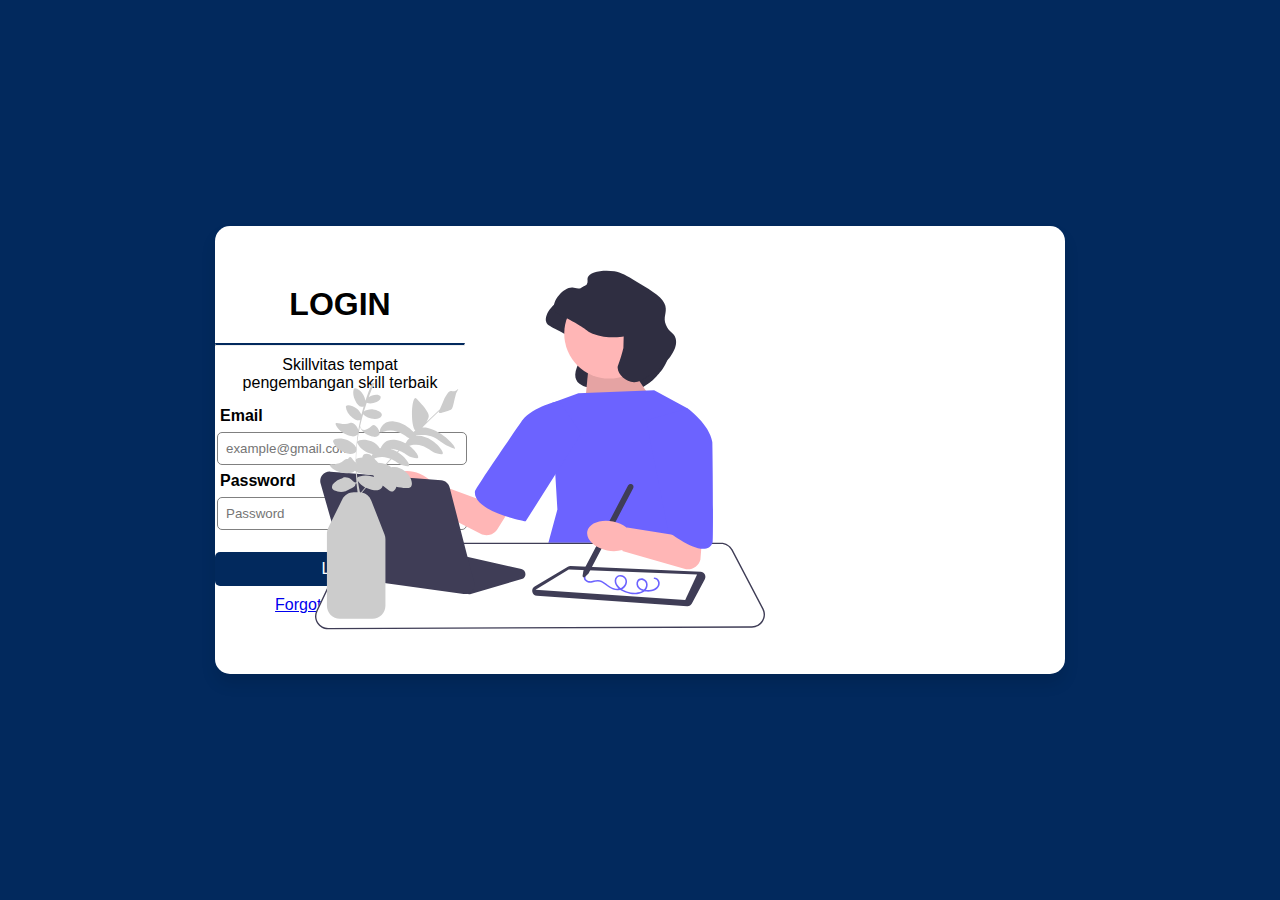
<file: php/login.html>
<!DOCTYPE html>
<html lang="en">
<head>
    <meta charset="UTF-8">
    <meta http-equiv="X-UA-Compatible" content="IE-edge">
    <meta name="viewport" content="width=device-width, initial-scale=1.0">
    <link rel="stylesheet" href="stylelogin.css">
    <title>Login</title>
</head>
<body>
    <div class="container">
        <div class="login">
            <form action="">
                <h1>Login</h1>
                <hr>
                <p>Skillvitas tempat pengembangan skill terbaik</p>
                <label for="">Email</label>
                <input type="text" placeholder="example@gmail.com">
                <label for="">Password</label>
                <input type="password" placeholder="Password">
                <button>Login</button>
                <p>
                    <a href="#">Forgot Password?</a>
                </p>
            </form>
        </div>
        <div class="right">
            <img src="images/undraw_learning_sketching_nd4f.svg" alt="">
        </div>

    </div>
    <script src="main.js"></script>
</body>
</html>
</file>
<file: php/stylelogin.css>
:root {
    --drak--blue--color: #02295D;
    --yellow-color: #FBBC04;
    --dark-color: #070917;
    
}


*{
    margin: 0;
    box-sizing: border-box;
    font-family: 'Gill Sans', 'Gill Sans MT',
    Calibri, 'Trebuchet MS', sans-serif;
}

body{
    display: flex;
    justify-content: center;
    align-items: center;
    min-height: 100vh;
    background: #02295D;
}

.container{
    width: 100%;
    display: flex;
    max-width: 850px;
    background: #fff;
    border-radius: 15px;
    box-shadow: 0 10px 15px rgb(0, 0, 0, 0.1);
}

.login{
    width: 100px;
}

form{
    width: 250px;
    margin: 60px auto ;
}

h1{
    margin: 20px;
    text-align: center;
    font-weight: bolder;
    text-transform: uppercase;
}

hr{
    border-top: 2px solid #02295D;
}

p{
    text-align: center;
    margin: 10px;
}

.right img{
    width: 450px;
    height: 100%;
    border-top-right-radius: 10px;
    border-bottom-right-radius: 10px;
}

form label{
    display: block;
    font-size: 16px;
    font-weight: 600;
    padding: 5px;
}

input{
    width: 100%;
    margin: 2px;
    border: none;
    outline: none;
    padding: 8px;
    border-radius: 5px;
    border: 1px solid gray;
}

button{
    border: none;
    outline: none;
    padding: 8px;
    width: 252px;
    color: #fff;
    font-size: 16px;
    cursor: pointer;
    margin-top: 20px;
    border-radius: 5px;
    background: #02295D;
}

button:hover{
    background: rgba(214, 86, 64, 1);
}

@media (max-width: 880px) {
    .container {
        width: 100%;
        max-width: 750px;
        margin-left: 20px;
        margin-right: 20px;
    }

    form{
        width: 300px;
        margin: 20px auto;
    }

    .login {
        width: 400px;
        padding: 20px;
    }

    button{
        width: 100%;
    }

    .right img{
        width: 100%;
        height: 100%;
    }
    
}
</file>
